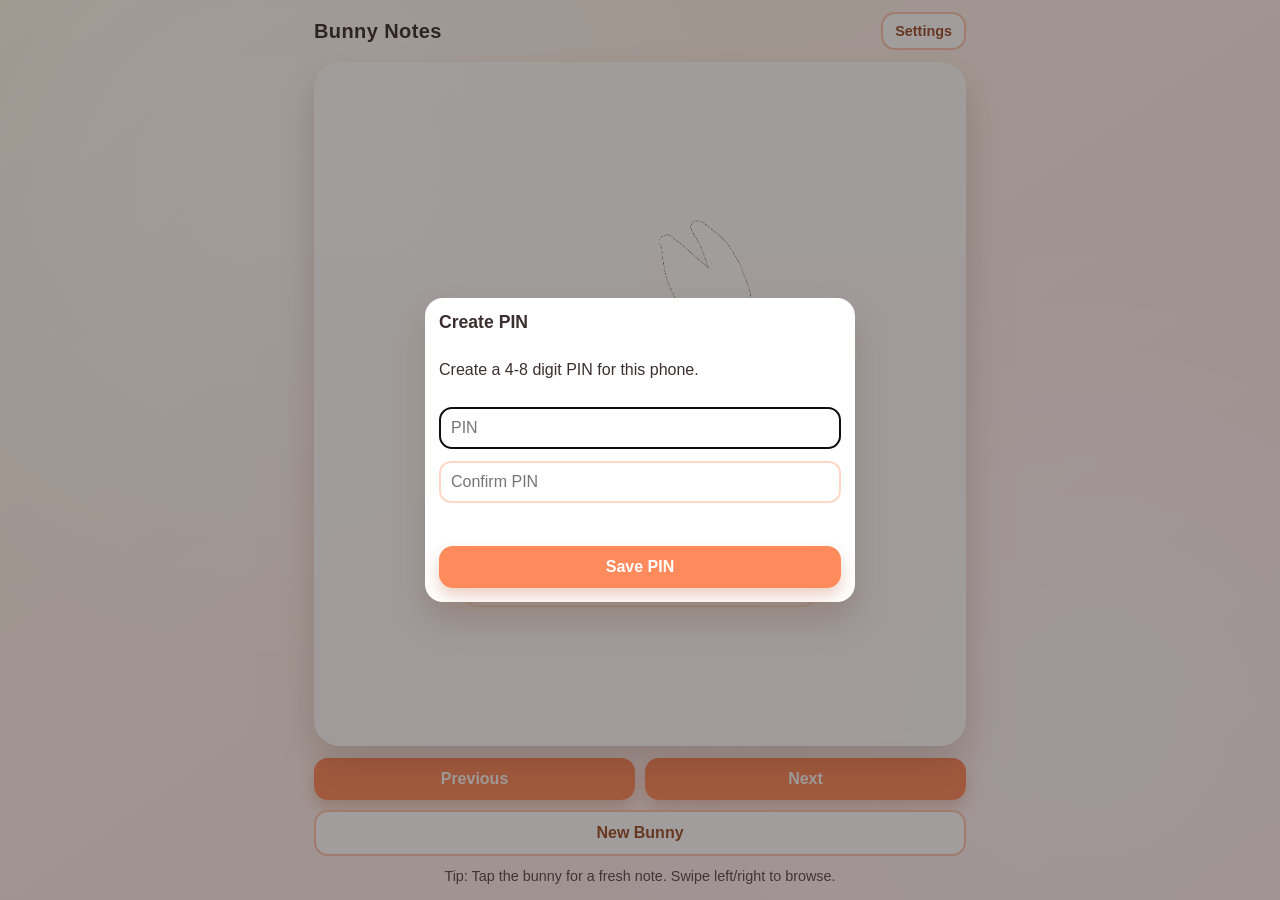
<file: index.html>
<!DOCTYPE html>
<html lang="en">
  <head>
    <meta charset="UTF-8" />
    <meta name="viewport" content="width=device-width, initial-scale=1, viewport-fit=cover" />
    <meta http-equiv="refresh" content="0; url=./iphone-web/" />
    <title>Bunny Notes</title>
  </head>
  <body>
    <p>Redirecting to <a href="./iphone-web/">Bunny Notes</a>...</p>
  </body>
</html>
</file>
<file: iphone-web/styles.css>
:root {
  --bg-1: #fff7e7;
  --bg-2: #ffe8ee;
  --card: rgba(255, 255, 255, 0.78);
  --ink: #3b2f2f;
  --accent: #ff8a5c;
  --accent-2: #ffbe98;
  --shadow: 0 18px 35px rgba(102, 49, 24, 0.2);
  --message-font-size: 1.1rem;
}

* {
  box-sizing: border-box;
}

html,
body {
  margin: 0;
  height: 100%;
  font-family: "Avenir Next", "Trebuchet MS", sans-serif;
  color: var(--ink);
  background:
    radial-gradient(circle at 20% 20%, rgba(255, 255, 255, 0.6), transparent 40%),
    radial-gradient(circle at 85% 80%, rgba(255, 255, 255, 0.55), transparent 38%),
    linear-gradient(145deg, var(--bg-1), var(--bg-2));
}

.app-shell {
  min-height: 100%;
  padding:
    calc(env(safe-area-inset-top) + 12px)
    14px
    calc(env(safe-area-inset-bottom) + 16px)
    14px;
  display: grid;
  grid-template-rows: auto 1fr auto auto;
  gap: 12px;
}

.top-bar {
  display: flex;
  justify-content: space-between;
  align-items: center;
}

.top-actions {
  display: flex;
  align-items: center;
  gap: 8px;
}

.top-bar h1 {
  margin: 0;
  font-size: 1.25rem;
  letter-spacing: 0.02em;
}

.card {
  position: relative;
  overflow: hidden;
  border-radius: 26px;
  background: var(--card);
  -webkit-backdrop-filter: blur(6px);
  backdrop-filter: blur(6px);
  box-shadow: var(--shadow);
  display: flex;
  flex-direction: column;
  align-items: center;
  justify-content: center;
  padding: 14px;
  gap: 12px;
}

.bunny-wrap {
  position: relative;
  max-width: min(94vw, 420px);
  width: 100%;
}

#bunnyImage {
  display: block;
  width: 100%;
  height: auto;
  -webkit-user-select: none;
  user-select: none;
  -webkit-user-drag: none;
  transition: transform 180ms ease;
}

#bunnyImage:active {
  transform: scale(0.985);
}

.bunny-tint {
  position: absolute;
  inset: 0;
  pointer-events: none;
  opacity: 0;
  background-color: var(--bunny-color, #d9a5ff);
  -webkit-mask-image: var(--bunny-mask-image);
  mask-image: var(--bunny-mask-image);
  -webkit-mask-size: contain;
  mask-size: contain;
  -webkit-mask-repeat: no-repeat;
  mask-repeat: no-repeat;
  -webkit-mask-position: center;
  mask-position: center;
  mix-blend-mode: multiply;
  transition: opacity 180ms ease;
}

.bunny-tint.active {
  opacity: 0.65;
}

#messageText {
  margin: 0;
  width: min(85vw, 360px);
  text-align: center;
  font-weight: 700;
  font-size: var(--message-font-size);
  line-height: 1.45;
  background: rgba(255, 255, 255, 0.8);
  border: 2px solid rgba(255, 138, 92, 0.22);
  border-radius: 18px;
  padding: 12px 10px;
  box-shadow: inset 0 0 0 1px rgba(255, 255, 255, 0.5);
}

.controls {
  display: grid;
  grid-template-columns: 1fr 1fr;
  gap: 10px;
}

.controls .btn:last-child {
  grid-column: 1 / -1;
}

.btn {
  appearance: none;
  border: none;
  border-radius: 14px;
  padding: 12px 14px;
  font-size: 1rem;
  font-weight: 700;
  background: var(--accent);
  color: #fff;
  box-shadow: 0 8px 16px rgba(186, 90, 48, 0.28);
}

.btn.small {
  padding: 9px 12px;
  font-size: 0.9rem;
}

.btn.secondary {
  background: #fff;
  color: #9e4f29;
  border: 2px solid rgba(255, 138, 92, 0.5);
  box-shadow: none;
}

.btn:active {
  transform: translateY(1px);
}

.hint {
  margin: 0;
  text-align: center;
  opacity: 0.85;
  font-size: 0.9rem;
}

.modal,
.overlay {
  position: fixed;
  inset: 0;
  background: rgba(29, 22, 21, 0.42);
  padding: 16px;
  display: grid;
  place-items: center;
  z-index: 40;
}

.modal-card,
.overlay-card {
  width: min(92vw, 430px);
  background: #fff;
  border-radius: 18px;
  padding: 14px;
  box-shadow: var(--shadow);
  display: grid;
  gap: 12px;
}

.modal-card h2,
.overlay-card h2 {
  margin: 0;
  font-size: 1.1rem;
}

.field {
  display: grid;
  gap: 6px;
}

.field.checkbox {
  display: flex;
  align-items: center;
  gap: 10px;
}

.field input[type="range"],
.field select,
.overlay-card input {
  width: 100%;
  border: 2px solid rgba(255, 138, 92, 0.34);
  border-radius: 12px;
  padding: 10px;
  font-size: 1rem;
}

.modal-actions {
  display: grid;
  gap: 10px;
}

.error {
  min-height: 1.2rem;
  margin: 0;
  color: #b23030;
  font-weight: 600;
  font-size: 0.9rem;
}

.hidden {
  display: none !important;
}

@media (min-width: 700px) {
  .app-shell {
    width: 680px;
    margin: 0 auto;
  }
}
</file>
